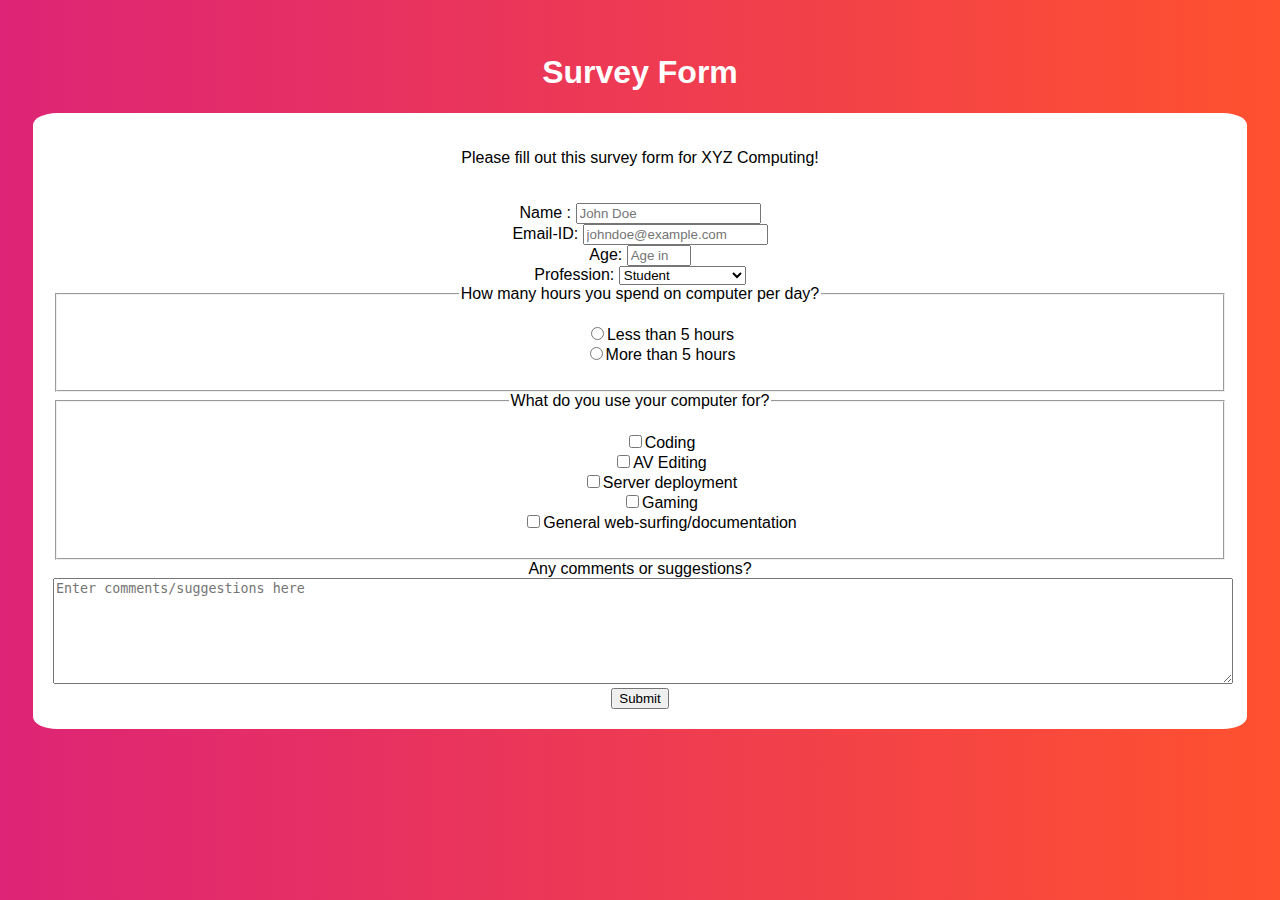
<file: Responsive Web Design/fcc-project-2-survey-form/index.html>
<!DOCTYPE html>
<html lang="en" >

<head>
  <meta charset="UTF-8">
  <title>[FCC Project #2] Survey Form</title>
  
  
  
      <link rel="stylesheet" href="css/style.css">

  
</head>

<body>

  <script src="https://cdn.freecodecamp.org/testable-projects-fcc/v1/bundle.js"></script>

<!-- 

Hello Camper!

For now, the test suite only works in Chrome! Please read the README below in the JS Editor before beginning. Feel free to delete this message once you have read it. Good luck and Happy Coding! 

- The freeCodeCamp Team 

-->
<main>
  <h1 id="title">Survey Form</h1>
  <div id="form">
    <p id="description">Please fill out this survey form for XYZ Computing!</p>
    <form id="survey-form">
      <div>
        <label for="name" id="name-label">Name : </label>
        <input type="text" placeholder="John Doe" required id="name">
      </div>
      <div>
        <label for="email" id="email-label">Email-ID:</label>
        <input type="email" id="email" required placeholder="johndoe@example.com">
      </div>
      <div>
        <label for="number" id="number-label">Age:</label>
        <input type="number" placeholder="Age in Numbers" required id="number" min=18 max=100>
      </div>
      <div>
        <label for="dropdown">Profession:</label>
        <select id="dropdown">
    <option disabled value>Select an option</option>
    <option value="student">Student</option>
    <option value="parttime">Working part-time</option>
    <option value="fulltime">Working fulltime</option>
    <option value="nosay">Prefer not to say</option>
  </select>
      </div>
      <div>
        <fieldset>
          <legend>How many hours you spend on computer per day?</legend>
          <ul style="list-style:none;">
            <li class="radio"><label><input name="hours" type="radio" class="hours" value="1"><label>Less than 5 hours</li>
       <li> <label><input name="hours" type="radio" class="hours" value="2">More than 5 hours<label></li>
    </ul>
         </fieldset>
        </div>
        <div>
          <fieldset>
         <legend>What do you use your computer for?</legend>
         <ul id="usage" style="list-style:none;">
           <li class="checkbox"><label><input name="usage" type="checkbox" value="1">Coding</label></li>
            <li class="checkbox"><label><input name="usage" type="checkbox" value="2">AV Editing</label></li>
            <li class="checkbox"><label><input name="usage" type="checkbox" value="3">Server deployment</label></li>
            <li class="checkbox"><label><input name="usage" type="checkbox" value="4">Gaming</label></li>
            <li class="checkbox"><label><input name="usage" type="checkbox" value="5">General web-surfing/documentation</label></li>
          </ul>
        </fieldset>
      </div>
      <div>
        <label for="comments">Any comments or suggestions?</label>
        <textarea placeholder="Enter comments/suggestions here"></textarea>
      </div>
      <button id="submit">Submit</button>
    </form>
  </div>
</main>
  
  

</body>

</html>
</file>
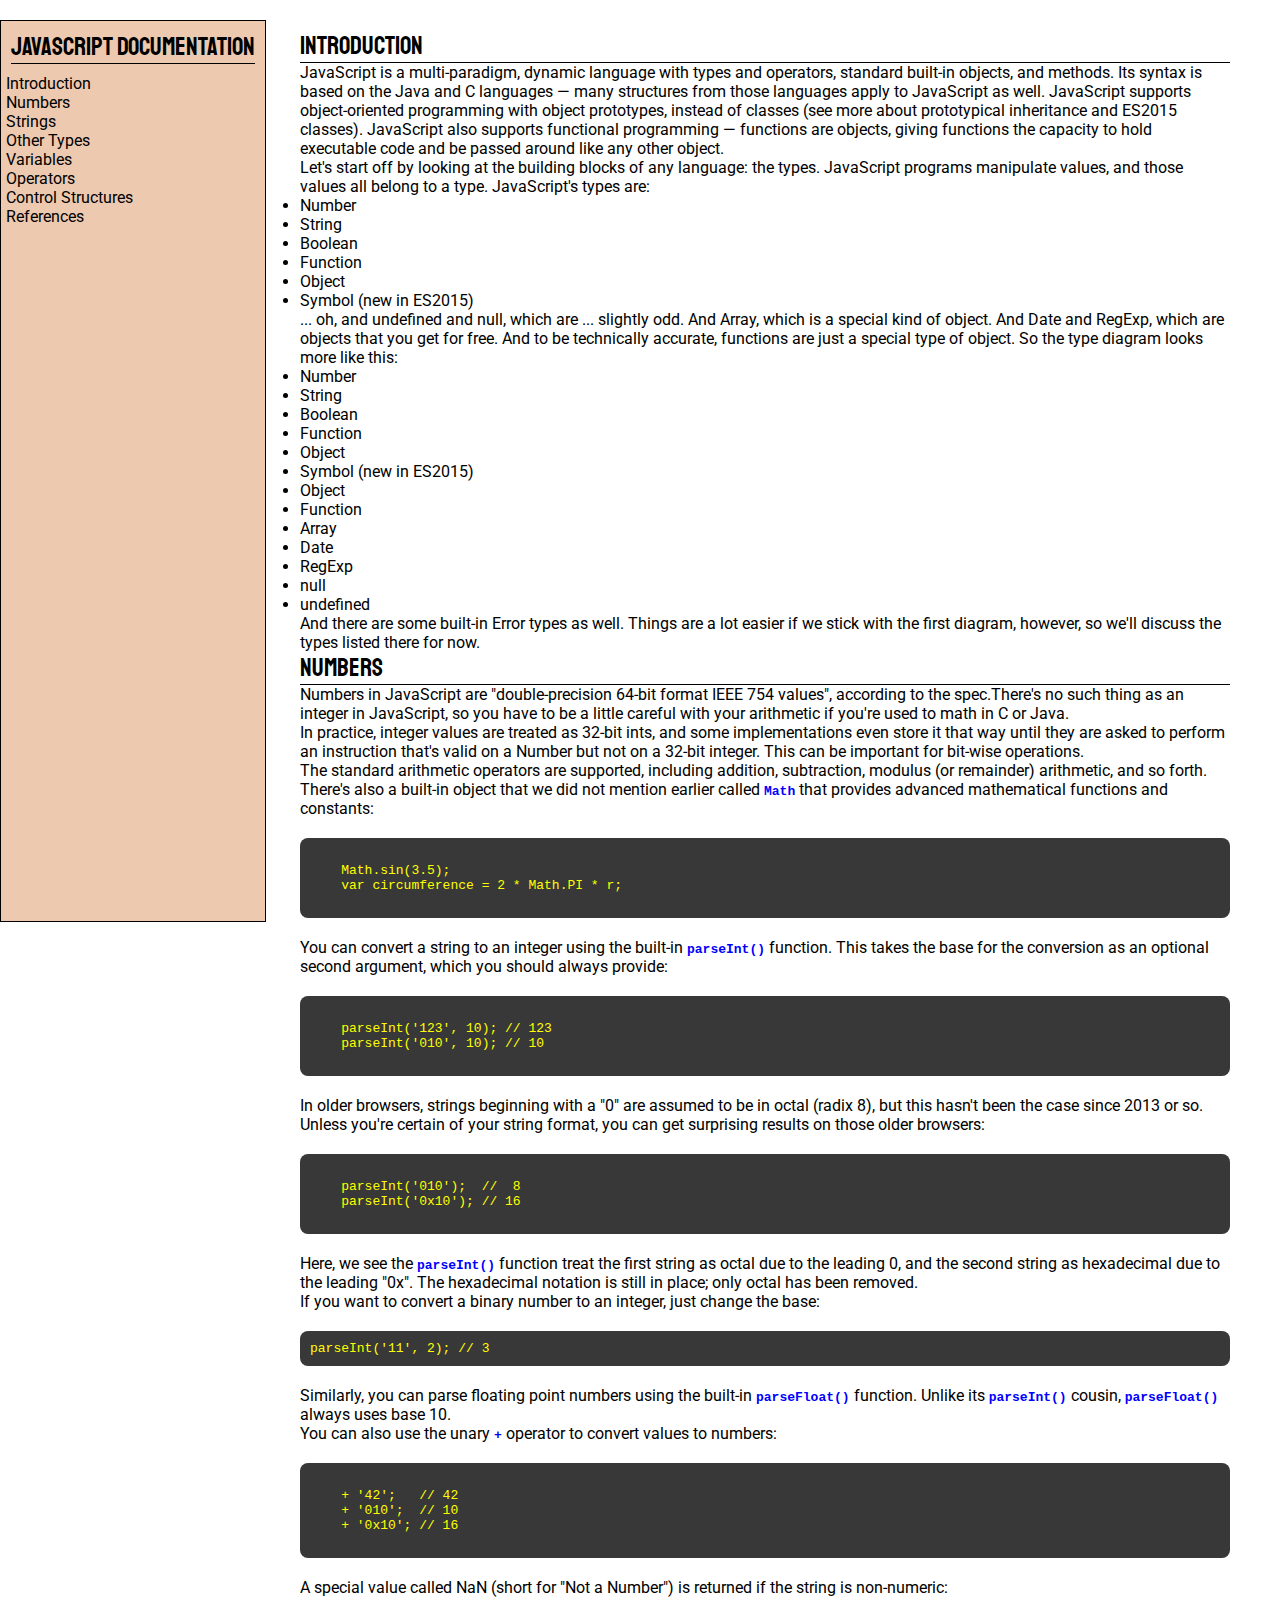
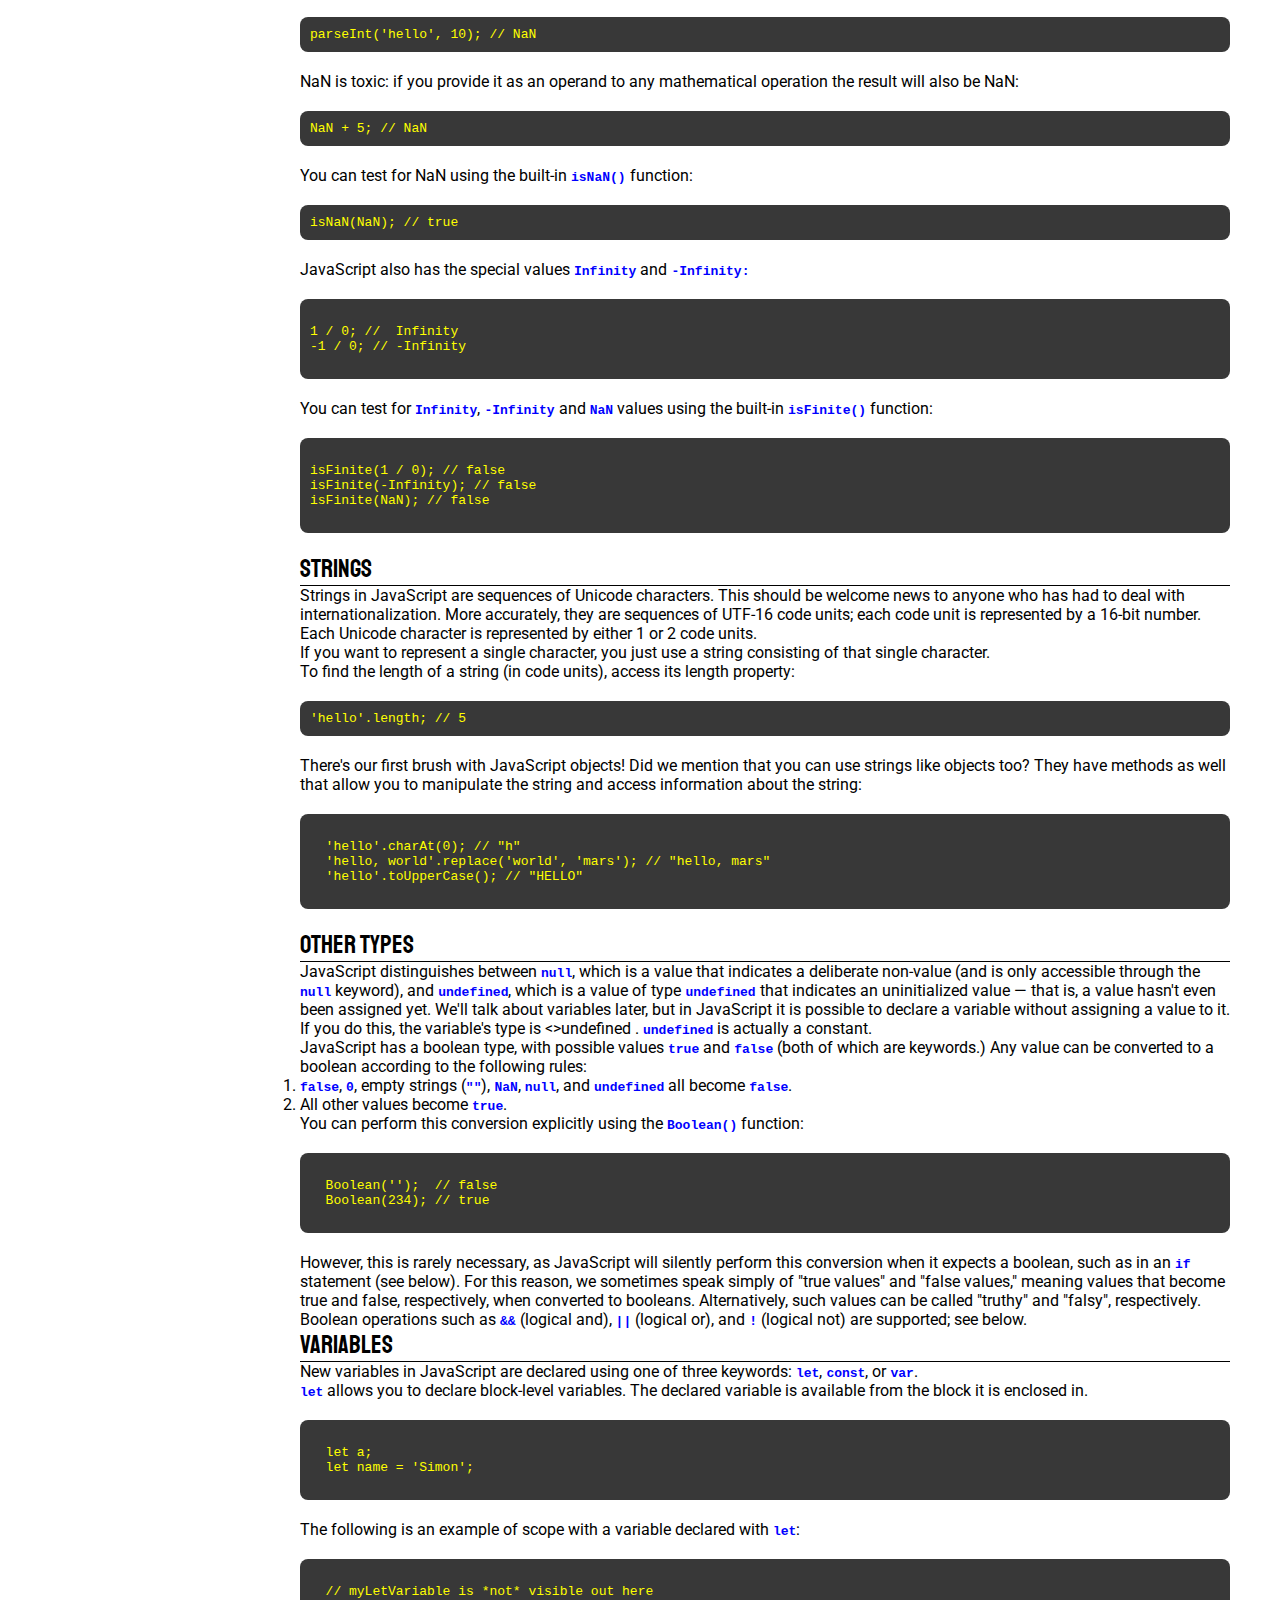
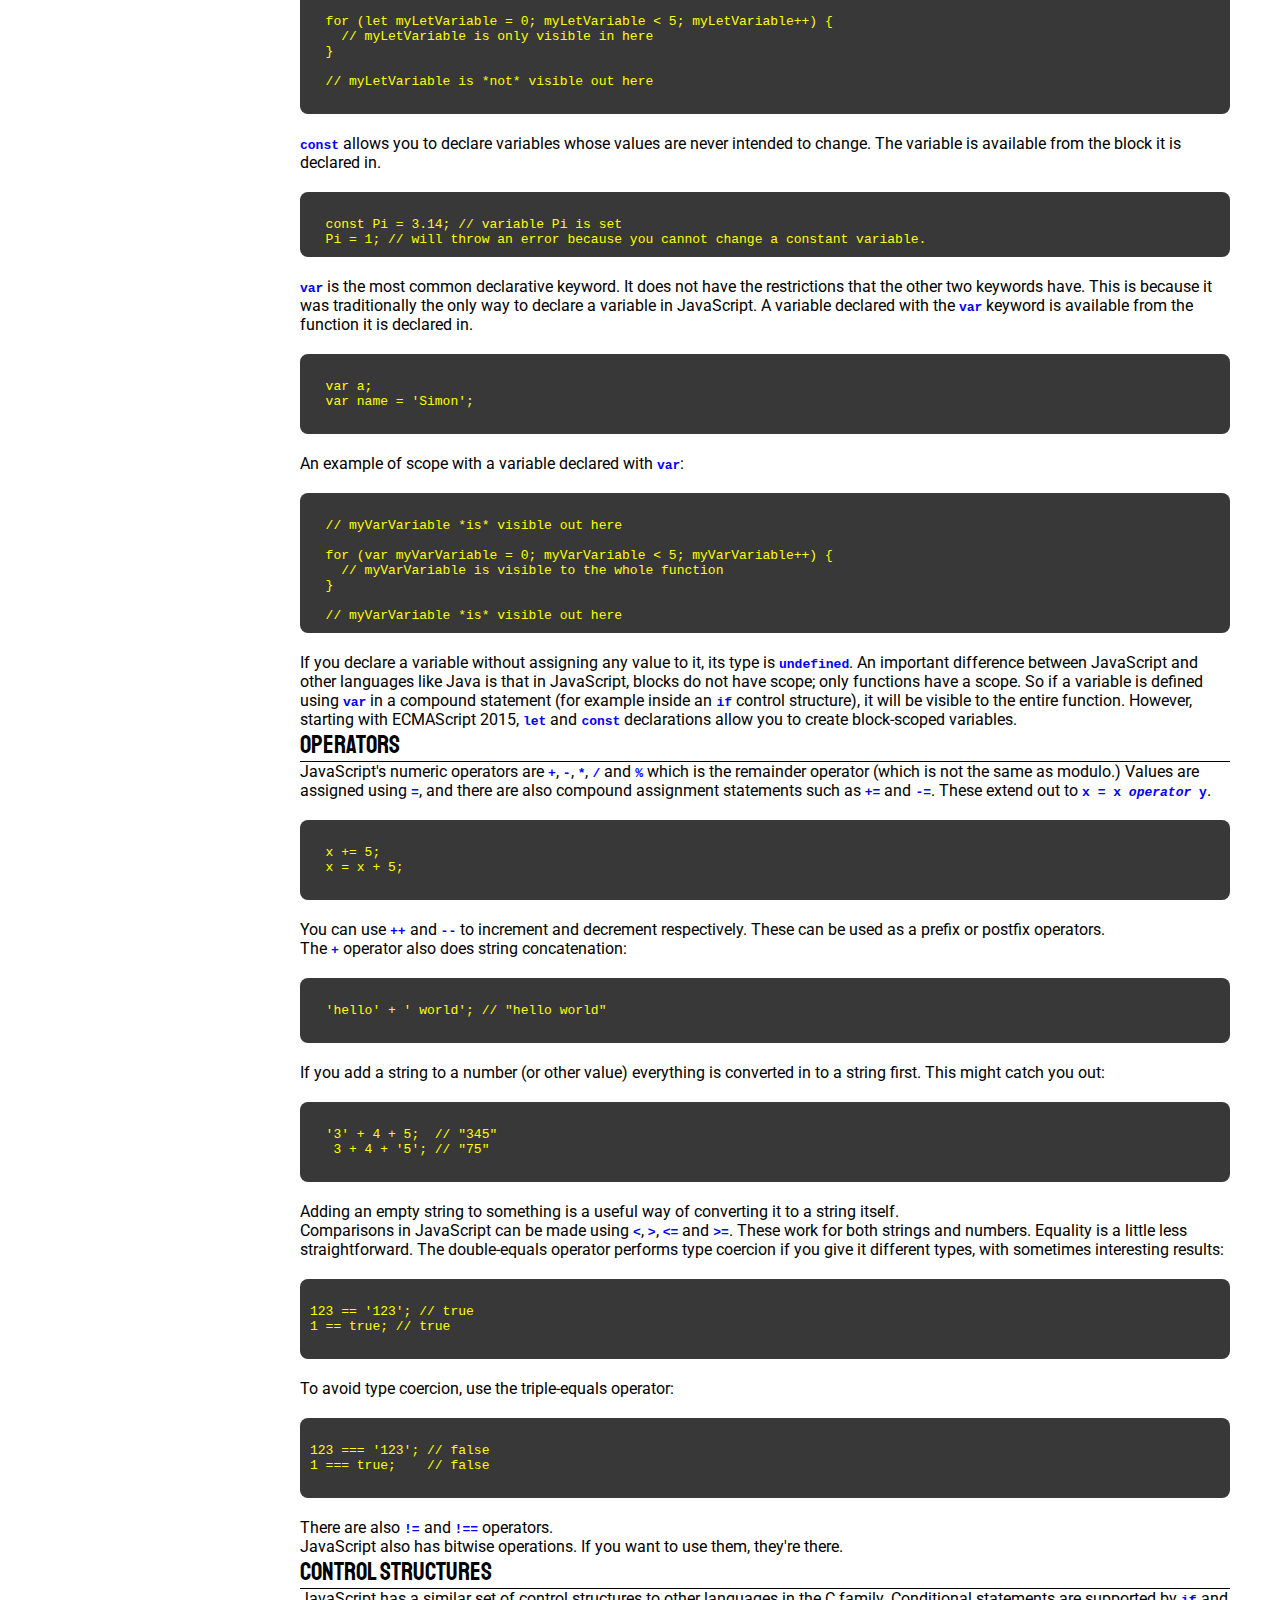
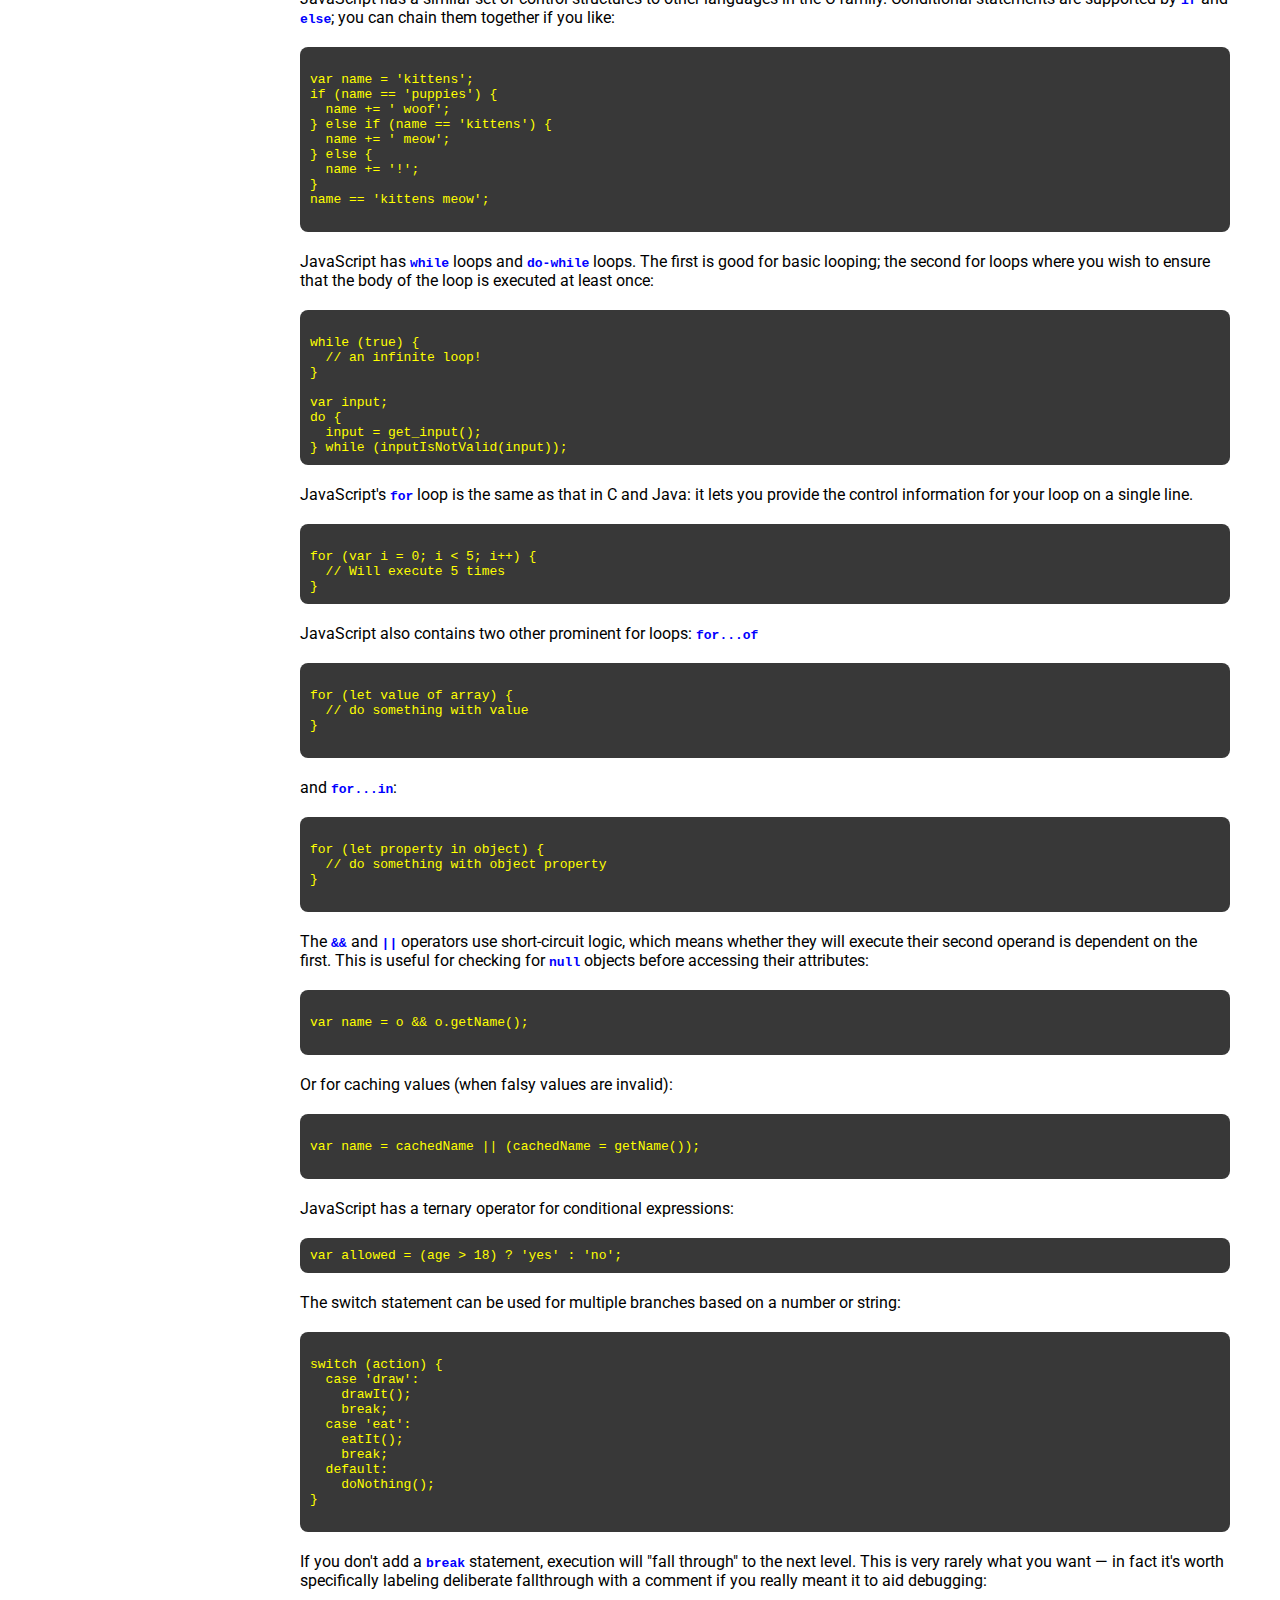
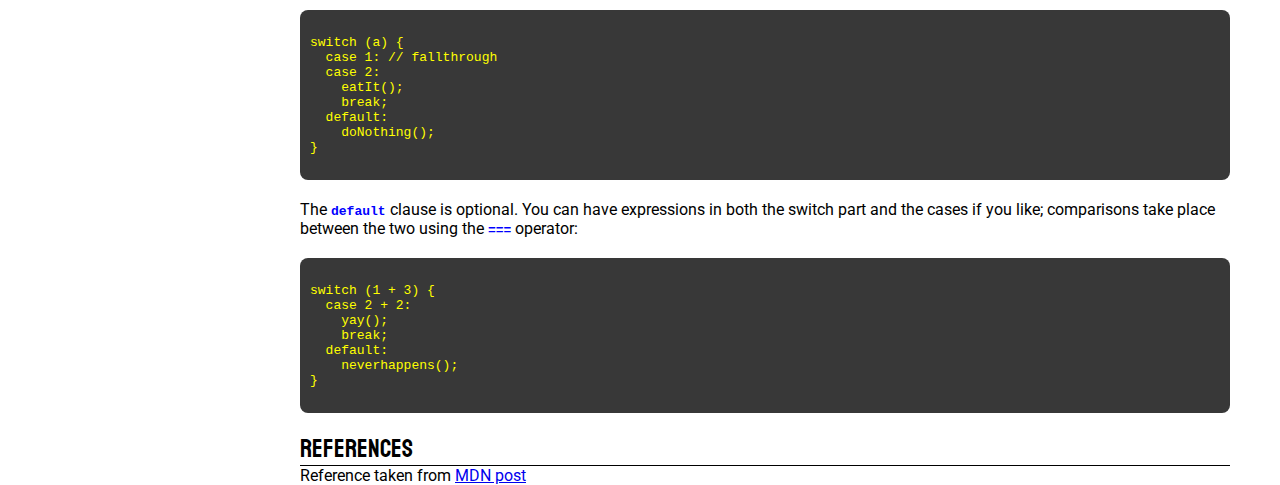
<file: Responsive Web Design/fcc-project-4-technical-documentation/index.html>
<!DOCTYPE html>
<html lang="en" >

<head>
  <meta charset="UTF-8">
  <title>[FCC Project #4] Technical Documentation</title>
  
  
  
      <link rel="stylesheet" href="css/style.css">

  
</head>

<body>

  <script src="https://cdn.freecodecamp.org/testable-projects-fcc/v1/bundle.js"></script>

<!-- 

Hello Camper!

For now, the test suite only works in Chrome! Please read the README below in the JS Editor before beginning. Feel free to delete this message once you have read it. Good luck and Happy Coding! 

- The freeCodeCamp Team 

-->
<main id="main-doc">
  <nav id="navbar">
    <header>JavaScript Documentation</header>
    <ul>
      <li><a href="#introduction" class="nav-link">introduction</a></li>
      <li><a href="#numbers" class="nav-link">numbers</a></li>
      <li><a href="#strings" class="nav-link">strings</a></li>
      <li><a href="#other_types" class="nav-link">other types</a></li>
      <li><a href="#variables" class="nav-link">variables</a></li>
      <li><a href="#operators" class="nav-link">operators</a></li>
      <li><a href="#control_structures" class="nav-link">control structures</a></li>
      <li><a href="#references" class="nav-link">references</a></li>
    </ul>
  </nav>
  <section id="content">
    <section class="main-section" id="introduction">
      <header>introduction</header>
      <p>JavaScript is a multi-paradigm, dynamic language with types and operators, standard built-in objects, and methods. Its syntax is based on the Java and C languages — many structures from those languages apply to JavaScript as well. JavaScript supports
        object-oriented programming with object prototypes, instead of classes (see more about prototypical inheritance and ES2015 classes). JavaScript also supports functional programming — functions are objects, giving functions the capacity to hold
        executable code and be passed around like any other object.</p>
      <p>Let's start off by looking at the building blocks of any language: the types. JavaScript programs manipulate values, and those values all belong to a type. JavaScript's types are:
        <ul>
          <li>Number</li>
          <li>String</li>
          <li>Boolean</li>
          <li>Function</li>
          <li>Object</li>
          <li>Symbol (new in ES2015)</li>
        </ul>
      </p>
      <p>... oh, and undefined and null, which are ... slightly odd. And Array, which is a special kind of object. And Date and RegExp, which are objects that you get for free. And to be technically accurate, functions are just a special type of object.
        So the type diagram looks more like this:
        <ul>
          <li>Number</li>
          <li>String</li>
          <li>Boolean</li>
          <li>Function</li>
          <li>Object</li>
          <li>Symbol (new in ES2015)</li>
          <li>Object</li>
          <li>Function</li>
          <li>Array</li>
          <li>Date</li>
          <li>RegExp</li>
          <li>null</li>
          <li>undefined</li>
        </ul>
      </p>
      <p>And there are some built-in Error types as well. Things are a lot easier if we stick with the first diagram, however, so we'll discuss the types listed there for now.</p>
    </section>

    <section class="main-section" id="numbers">
      <header>numbers</header>
      <p>Numbers in JavaScript are "double-precision 64-bit format IEEE 754 values", according to the spec.There's no such thing as an integer in JavaScript, so you have to be a little careful with your arithmetic if you're used to math in C or Java.</p>
      <p>
        In practice, integer values are treated as 32-bit ints, and some implementations even store it that way until they are asked to perform an instruction that's valid on a Number but not on a 32-bit integer. This can be important for bit-wise operations.
      </p>
      <p>
        The standard arithmetic operators are supported, including addition, subtraction, modulus (or remainder) arithmetic, and so forth. There's also a built-in object that we did not mention earlier called <b>Math</b> that provides advanced mathematical
        functions and constants:
      </p>
      <code> 
    Math.sin(3.5);
    var circumference = 2 * Math.PI * r;
  </code>
      <p>You can convert a string to an integer using the built-in <b>parseInt()</b> function. This takes the base for the conversion as an optional second argument, which you should always provide:</p>
      <code>
    parseInt('123', 10); // 123
    parseInt('010', 10); // 10
  </code>
      <p>In older browsers, strings beginning with a "0" are assumed to be in octal (radix 8), but this hasn't been the case since 2013 or so. Unless you're certain of your string format, you can get surprising results on those older browsers:</p>
      <code>
    parseInt('010');  //  8
    parseInt('0x10'); // 16
  </code>
      <p>Here, we see the <b>parseInt()</b> function treat the first string as octal due to the leading 0, and the second string as hexadecimal due to the leading "0x". The hexadecimal notation is still in place; only octal has been removed.</p>
      <p>If you want to convert a binary number to an integer, just change the base:</p>
      <code>parseInt('11', 2); // 3</code>
      <p>Similarly, you can parse floating point numbers using the built-in <b>parseFloat()</b> function. Unlike its <b>parseInt()</b> cousin, <b>parseFloat()</b> always uses base 10.</p>
      <p> You can also use the unary <b>+</b> operator to convert values to numbers:</p>
      <code>
    + '42';   // 42
    + '010';  // 10
    + '0x10'; // 16
  </code>
      <p>A special value called NaN (short for "Not a Number") is returned if the string is non-numeric:</p>

      <code>parseInt('hello', 10); // NaN</code>
      <p>NaN is toxic: if you provide it as an operand to any mathematical operation the result will also be NaN:</p>

      <code>NaN + 5; // NaN</code>
      <p>You can test for NaN using the built-in <b>isNaN()</b> function:</p>

      <code>isNaN(NaN); // true</code>
      <p>JavaScript also has the special values <b>Infinity</b> and <b>-Infinity:</b></p>
      <code>
1 / 0; //  Infinity
-1 / 0; // -Infinity
  </code>
      <p>You can test for <b>Infinity</b>, <b>-Infinity</b> and <b>NaN</b> values using the built-in <b>isFinite()</b> function:</p>
      <code>
isFinite(1 / 0); // false
isFinite(-Infinity); // false
isFinite(NaN); // false
  </code>
    </section>

    <section class="main-section" id="strings">
      <header>strings</header>
      <p>Strings in JavaScript are sequences of Unicode characters. This should be welcome news to anyone who has had to deal with internationalization. More accurately, they are sequences of UTF-16 code units; each code unit is represented by a 16-bit number.
        Each Unicode character is represented by either 1 or 2 code units.</p>
      <p>If you want to represent a single character, you just use a string consisting of that single character.</p>

      <p>To find the length of a string (in code units), access its length property:</p>

      <code>'hello'.length; // 5</code>
      <p>There's our first brush with JavaScript objects! Did we mention that you can use strings like objects too? They have methods as well that allow you to manipulate the string and access information about the string:</p>
      <code>
  'hello'.charAt(0); // "h"
  'hello, world'.replace('world', 'mars'); // "hello, mars"
  'hello'.toUpperCase(); // "HELLO"
  
</code>
    </section>
    <section class="main-section" id="other_types">
      <header>other types</header>
      <p>JavaScript distinguishes between <b>null</b>, which is a value that indicates a deliberate non-value (and is only accessible through the <b>null</b> keyword), and <b>undefined</b>, which is a value of type <b>undefined</b> that indicates an uninitialized
        value — that is, a value hasn't even been assigned yet. We'll talk about variables later, but in JavaScript it is possible to declare a variable without assigning a value to it. If you do this, the variable's type is
        <>undefined
          </>. <b>undefined</b> is actually a constant.</p>
      <p>JavaScript has a boolean type, with possible values <b>true</b> and <b>false</b> (both of which are keywords.) Any value can be converted to a boolean according to the following rules:</p>
      <ol>
        <li><b>false</b>, <b>0</b>, empty strings (<b>""</b>), <b>NaN</b>, <b>null</b>, and <b>undefined</b> all become <b>false</b>.</li>
        <li>All other values become <b>true</b>.</li>
      </ol>
      <p>You can perform this conversion explicitly using the <b>Boolean()</b> function:</p>
      <code>
  Boolean('');  // false
  Boolean(234); // true
    </code>
      <p>However, this is rarely necessary, as JavaScript will silently perform this conversion when it expects a boolean, such as in an <b>if</b> statement (see below). For this reason, we sometimes speak simply of "true values" and "false values," meaning
        values that become true and false, respectively, when converted to booleans. Alternatively, such values can be called "truthy" and "falsy", respectively.</p>

      Boolean operations such as <b>&&</b> (logical and), <b>||</b> (logical or), and <b>!</b> (logical not) are supported; see below.
    </section>

    <section class="main-section" id="variables">
      <header>variables</header>
      <p>New variables in JavaScript are declared using one of three keywords: <b>let</b>, <b>const</b>, or <b>var</b>.
      </p>
      <b>let</b> allows you to declare block-level variables. The declared variable is available from the block it is enclosed in.
      <code>
  let a;
  let name = 'Simon';
  </code> The following is an example of scope with a variable declared with <b>let</b>:
      <code>
  // myLetVariable is *not* visible out here

  for (let myLetVariable = 0; myLetVariable < 5; myLetVariable++) {
    // myLetVariable is only visible in here
  }

  // myLetVariable is *not* visible out here
 </code>
      <b>const</b> allows you to declare variables whose values are never intended to change. The variable is available from the block it is declared in.
      <code>
  const Pi = 3.14; // variable Pi is set 
  Pi = 1; // will throw an error because you cannot change a constant variable.
</code>
      <b>var</b> is the most common declarative keyword. It does not have the restrictions that the other two keywords have. This is because it was traditionally the only way to declare a variable in JavaScript. A variable declared with the <b>var</b>      keyword is available from the function it is declared in.
      <code>
  var a; 
  var name = 'Simon';
  </code> An example of scope with a variable declared with <b>var</b>:
      <code>
  // myVarVariable *is* visible out here 

  for (var myVarVariable = 0; myVarVariable < 5; myVarVariable++) { 
    // myVarVariable is visible to the whole function 
  } 

  // myVarVariable *is* visible out here
</code> If you declare a variable without assigning any value to it, its type is <b>undefined</b>. An important difference between JavaScript and other languages like Java is that in JavaScript, blocks do not have scope; only functions have a scope.
      So if a variable is defined using <b>var</b> in a compound statement (for example inside an <b>if</b> control structure), it will be visible to the entire function. However, starting with ECMAScript 2015, <b>let</b> and <b>const</b> declarations
      allow you to create block-scoped variables.
    </section>

    <section class="main-section" id="operators">
      <header>operators</header>
      <p>JavaScript's numeric operators are <b>+</b>, <b>-</b>, <b>*</b>, <b>/</b> and <b>%</b> which is the remainder operator (which is not the same as modulo.) Values are assigned using <b>=</b>, and there are also compound assignment statements such
        as <b>+=</b> and <b>-=</b>. These extend out to <b>x = x <em>operator</em> y</b>.</p>
      <code>
  x += 5;
  x = x + 5;
  </code>
      <p> You can use <b>++</b> and <b>--</b> to increment and decrement respectively. These can be used as a prefix or postfix operators.</p>

      <p>The <b>+</b> operator also does string concatenation:</p>
      <code>
  'hello' + ' world'; // "hello world"
  </code>
      <p>If you add a string to a number (or other value) everything is converted in to a string first. This might catch you out:</p>
      <code>
  '3' + 4 + 5;  // "345"
   3 + 4 + '5'; // "75"
  </code>
      <p>Adding an empty string to something is a useful way of converting it to a string itself.</p>

      <p>Comparisons in JavaScript can be made using <b>&lt</b>, <b>&gt</b>, <b>&lt=</b> and <b>&gt=</b>. These work for both strings and numbers. Equality is a little less straightforward. The double-equals operator performs type coercion if you give it
        different types, with sometimes interesting results:</p>
      <code>
123 == '123'; // true
1 == true; // true
  </code>
      <p>To avoid type coercion, use the triple-equals operator:</p>
      <code>
123 === '123'; // false
1 === true;    // false
  </code>
      <p>There are also <b>!=</b> and <b>!==</b> operators.</p>

      <p>JavaScript also has bitwise operations. If you want to use them, they're there.</p>
    </section>

    <section class="main-section" id="control_structures">
      <header>control structures</header>
      <p>JavaScript has a similar set of control structures to other languages in the C family. Conditional statements are supported by <b>if</b> and <b>else</b>; you can chain them together if you like:</p>
      <code>
var name = 'kittens';
if (name == 'puppies') {
  name += ' woof';
} else if (name == 'kittens') {
  name += ' meow';
} else {
  name += '!';
}
name == 'kittens meow';
  </code>
      <p>JavaScript has <b>while</b> loops and <b>do-while</b> loops. The first is good for basic looping; the second for loops where you wish to ensure that the body of the loop is executed at least once:</p>
      <code>
while (true) {
  // an infinite loop!
}

var input;
do {
  input = get_input();
} while (inputIsNotValid(input));
</code>
      <p> JavaScript's <b>for</b> loop is the same as that in C and Java: it lets you provide the control information for your loop on a single line.</p>
      <code>
for (var i = 0; i < 5; i++) {
  // Will execute 5 times
}
</code>
      <p>JavaScript also contains two other prominent for loops: <b>for...of</b></p>
      <code>
for (let value of array) {
  // do something with value
}
  </code>
      <p>and <b>for...in</b>:</p>
      <code>
for (let property in object) {
  // do something with object property
}
  </code>
      <p>The <b>&&</b> and <b>||</b> operators use short-circuit logic, which means whether they will execute their second operand is dependent on the first. This is useful for checking for <b>null</b> objects before accessing their attributes:</p>
      <code>
var name = o && o.getName();
  </code>
      <p>Or for caching values (when falsy values are invalid):</p>
      <code>
var name = cachedName || (cachedName = getName());
  </code>
      <p>JavaScript has a ternary operator for conditional expressions:</p>
      <code>var allowed = (age > 18) ? 'yes' : 'no';</code>
      <p>The switch statement can be used for multiple branches based on a number or string:</p>
      <code>
switch (action) {
  case 'draw':
    drawIt();
    break;
  case 'eat':
    eatIt();
    break;
  default:
    doNothing();
}
  </code>
      <p>If you don't add a <b>break</b> statement, execution will "fall through" to the next level. This is very rarely what you want — in fact it's worth specifically labeling deliberate fallthrough with a comment if you really meant it to aid debugging:</p>
      <code>
switch (a) {
  case 1: // fallthrough
  case 2:
    eatIt();
    break;
  default:
    doNothing();
}
  </code>
      <p>The <b>default</b> clause is optional. You can have expressions in both the switch part and the cases if you like; comparisons take place between the two using the <b>===</b> operator:</p>
      <code>
switch (1 + 3) {
  case 2 + 2:
    yay();
    break;
  default:
    neverhappens();
}
  </code></p>
    </section>
    <section class="main-section" id="references">
      <header>references</header>
      <p>Reference taken from <a href="https://developer.mozilla.org/en-US/docs/Web/JavaScript/A_re-introduction_to_JavaScript">MDN post</a></p>
    </section>
  </section>
</main>
</body>

</html>
  
  

</body>

</html>
</file>
<file: Responsive Web Design/fcc-project-2-survey-form/css/style.css>
body {
  text-align: center;
  padding: 25px;
  font-family: sans-serif;
  background: #ff512f; /* fallback for old browsers */
  background: -webkit-linear-gradient(
    to right,
    #dd2476,
    #ff512f
  ); /* Chrome 10-25, Safari 5.1-6 */
  background: linear-gradient(
    to right,
    #dd2476,
    #ff512f
  ); /* W3C, IE 10+/ Edge, Firefox 16+, Chrome 26+, Opera 12+, Safari 7+ */
}

textarea {
  width: 100%;
  height: 100px;
}
form {
  padding: 20px;
}
#submit:hover {
  background-color: green;
  color: white;
}

#form {
  background-color: white;
  padding-top: 20px;
  border-radius: 2%;
}
#title {
  color: white;
  font-weight: bold;
}
</file>
<file: Responsive Web Design/fcc-project-4-technical-documentation/css/style.css>
@import url("https://fonts.googleapis.com/css?family=Roboto|Staatliches");
* {
  margin: 0;
  padding: 0;
}
code {
  display: flex;
  background-color: #383838;
  color: yellow;
  padding: 10px;
  margin-bottom: 20px;
  margin-top: 20px;
  border-radius: 8px;
  white-space: pre;
}

b {
  font-family: monospace;
  color: #0000ff;
}

.nav-link {
  text-transform: capitalize;
  text-decoration: none;
  color: black;
  display: block;
  margin-left: 5px;
}
.nav-link:hover {
  background-color: #555;
  color: white;
}

header {
  font-size: 25px;
  border-bottom: solid 1px black;
  font-family: "Staatliches", cursive;
}
body {
  font-family: "Roboto", sans-serif;
}

#navbar {
  grid-area: navbar;
  background-color: #edc9af;
  border: 1px black solid;
  margin-top: 0px;
}
#navbar ul {
  list-style-type: none;
  margin: 0;
  padding: 0;
  width: 100%;
}
#navbar header {
  margin: 10px;
}
#content {
  grid-area: content;
}
@media (max-width: 500px) {
  #main-doc {
    display: grid;
    grid-template-columns: auto;
    grid-template-rows: 200px auto;
    grid-template-areas:
      "navbar"
      "content";
  }
  #navbar {
    width: 100%;
    height: 250px;
  }
  #content {
    margin-top: 60px;
  }
}

@media (min-width: 500px) {
  #main-doc {
    display: flex;
    margin-top: 20px;
    margin-right: 50px;
  }
  #navbar {
    position: fixed;
    height: 100%;
  }
  #content {
    margin-left: 300px;
    margin-top: 10px;
  }
}
</file>
